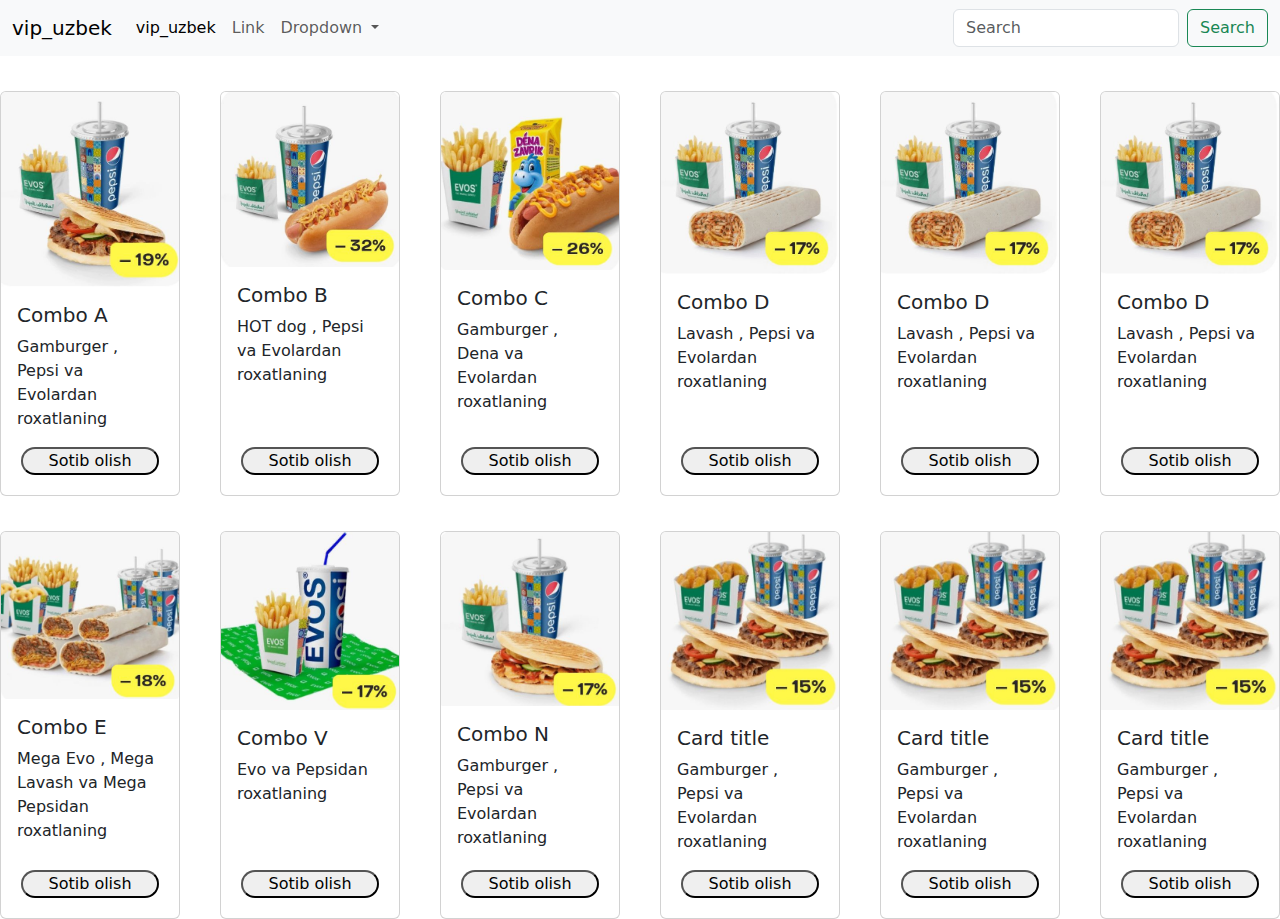
<file: тт/indexx.html>
<!DOCTYPE html>
<html lang="en">
<head>
    <meta charset="UTF-8">
    <meta name="viewport" content="width=device-width, initial-scale=1.0">
    <link rel="icon" type="image/icon" href="https://t3.ftcdn.net/jpg/05/44/37/98/360_F_544379875_FwY9sGNAEmAiNhfQg162czgyjI65rAXx.jpg">
    <link href="https://unpkg.com/aos@2.3.1/dist/aos.css" rel="stylesheet">
    <link rel="stylesheet" href="./stylee.css">
    <title>vip_uzbek</title>
</head>
<body>
    <!DOCTYPE html>
    <html lang="en">
    <head>
        <meta charset="UTF-8">
        <meta name="viewport" content="width=device-width, initial-scale=1.0">
        <link href="https://cdn.jsdelivr.net/npm/bootstrap@5.3.3/dist/css/bootstrap.min.css" rel="stylesheet" integrity="sha384-QWTKZyjpPEjISv5WaRU9OFeRpok6YctnYmDr5pNlyT2bRjXh0JMhjY6hW+ALEwIH" crossorigin="anonymous">
        <link rel="stylesheet" href="./style.css">
        <title>Dcument</title>
    </head>
    <body>
        <nav class="navbar navbar-expand-lg bg-body-tertiary">
            <div class="container-fluid">
              <a class="navbar-brand" href="#">vip_uzbek</a>
              <button class="navbar-toggler" type="button" data-bs-toggle="collapse" data-bs-target="#navbarSupportedContent" aria-controls="navbarSupportedContent" aria-expanded="false" aria-label="Toggle navigation">
                <span class="navbar-toggler-icon"></span>
              </button>
              <div class="collapse navbar-collapse" id="navbarSupportedContent">
                <ul class="navbar-nav me-auto mb-2 mb-lg-0">
                  <li class="nav-item">
                    <a class="nav-link active" aria-current="page" href="./index.html">vip_uzbek</a>
                  </li>
                  <li class="nav-item">
                    <a class="nav-link" href="#">Link</a>
                  </li>
                  <li class="nav-item dropdown">
                    <a class="nav-link dropdown-toggle" href="#" role="button" data-bs-toggle="dropdown" aria-expanded="false">
                      Dropdown
                    </a>
                    <ul class="dropdown-menu">
                      <li><a class="dropdown-item" href="./kiyin.html">kiyimlar</a></li>
                      <li><a class="dropdown-item" href="./indexx.html">Oziq ovqat</a></li>
                      <li><hr class="dropdown-divider"></li>
                    </ul>
                  </li>
                </ul>
                <form class="d-flex" role="search">
                  <input class="form-control me-2" type="search" placeholder="Search" aria-label="Search">
                  <button class="btn btn-outline-success" type="submit">Search</button>
                </form>
              </div>
            </div>
          </nav>
          <main>
           <div class="lll2">
            <div class="card" style="width: 18rem;">
                <img src="./img/ovqat1.jpg" class="card-img-top" alt="...">
                <div class="card-body">
                  <h5 class="card-title">Combo A</h5>
                  <p class="card-text">Gamburger , Pepsi va Evolardan roxatlaning</p>
                </div>
                <button>Sotib olish</button>
              </div>
            <div class="card" style="width: 18rem;">
                <img src="./img/ovqat2.jpg" class="card-img-top" alt="...">
                <div class="card-body">
                  <h5 class="card-title">Combo B</h5>
                  <p class="card-text">HOT dog , Pepsi va Evolardan roxatlaning</p>
                </div>
                <button>Sotib olish</button>
              </div>
            <div class="card" style="width: 18rem;">
                <img src="./img/ovqat3.jpg" class="card-img-top" alt="...">
                <div class="card-body">
                  <h5 class="card-title">Combo C</h5>
                  <p class="card-text">Gamburger , Dena va Evolardan roxatlaning</p>
                </div>
                <button>Sotib olish</button>
              </div>
            <div class="card" style="width: 18rem;">
                <img src="./img/ovqat4.jpg" class="card-img-top" alt="...">
                <div class="card-body">
                  <h5 class="card-title">Combo D</h5>
                  <p class="card-text">Lavash , Pepsi va Evolardan roxatlaning</p>
                </div>
                <button>Sotib olish</button>
              </div>
            <div class="card" style="width: 18rem;">
                <img src="./img/ovqat4.jpg" class="card-img-top" alt="...">
                <div class="card-body">
                  <h5 class="card-title">Combo D</h5>
                  <p class="card-text">Lavash , Pepsi va Evolardan roxatlaning</p>
                </div>
                <button>Sotib olish</button>
              </div>
            <div class="card" style="width: 18rem;">
                <img src="./img/ovqat4.jpg" class="card-img-top" alt="...">
                <div class="card-body">
                  <h5 class="card-title">Combo D</h5>
                  <p class="card-text">Lavash , Pepsi va Evolardan roxatlaning</p>
                </div>
                <button>Sotib olish</button>
              </div>
           </div>
              <div class="lll">
                <div class="card" style="width: 18rem;">
                    <img src="./img/ovqat5.jpg" class="card-img-top" alt="...">
                    <div class="card-body">
                      <h5 class="card-title">Combo E</h5>
                      <p class="card-text">Mega Evo , Mega Lavash va Mega Pepsidan roxatlaning</p>
                    </div>
                    <button>Sotib olish</button>
                  </div>
                <div class="card" style="width: 18rem;">
                    <img src="./img/ovqat6.jpg" class="card-img-top" alt="...">
                    <div class="card-body">
                      <h5 class="card-title">Combo V</h5>
                      <p class="card-text">Evo va Pepsidan roxatlaning</p>
                    </div>
                    <button>Sotib olish</button>
                  </div>
                <div class="card" style="width: 18rem;">
                    <img src="./img/ovqat7.jpg" class="card-img-top" alt="...">
                    <div class="card-body">
                      <h5 class="card-title">Combo N</h5>
                      <p class="card-text">Gamburger , Pepsi va Evolardan roxatlaning</p>
                    </div>
                    <button>Sotib olish</button>
                  </div>
                <div class="card" style="width: 18rem;">
                    <img src="./img/ovqat8.jpg" class="card-img-top" alt="...">
                    <div class="card-body">
                      <h5 class="card-title">Card title</h5>
                      <p class="card-text">Gamburger , Pepsi va Evolardan roxatlaning</p>
                    </div>
                    <button>Sotib olish</button>
                  </div>
                <div class="card" style="width: 18rem;">
                    <img src="./img/ovqat8.jpg" class="card-img-top" alt="...">
                    <div class="card-body">
                      <h5 class="card-title">Card title</h5>
                      <p class="card-text">Gamburger , Pepsi va Evolardan roxatlaning</p>
                    </div>
                    <button>Sotib olish</button>
                  </div>
                <div class="card" style="width: 18rem;">
                    <img src="./img/ovqat8.jpg" class="card-img-top" alt="...">
                    <div class="card-body">
                      <h5 class="card-title">Card title</h5>
                      <p class="card-text">Gamburger , Pepsi va Evolardan roxatlaning</p>
                    </div>
                    <button>Sotib olish</button>
                  </div>
              </div>
           
        </main>
           
                
              
                
        
        
                <script src="https://unpkg.com/aos@2.3.1/dist/aos.js"></script>
                <script>
                    AOS.init();
                  </script>
        <script src="https://cdn.jsdelivr.net/npm/bootstrap@5.3.3/dist/js/bootstrap.bundle.min.js" integrity="sha384-YvpcrYf0tY3lHB60NNkmXc5s9fDVZLESaAA55NDzOxhy9GkcIdslK1eN7N6jIeHz" crossorigin="anonymous"></script>
    </body>
    </html>

</body>
</html>
</file>
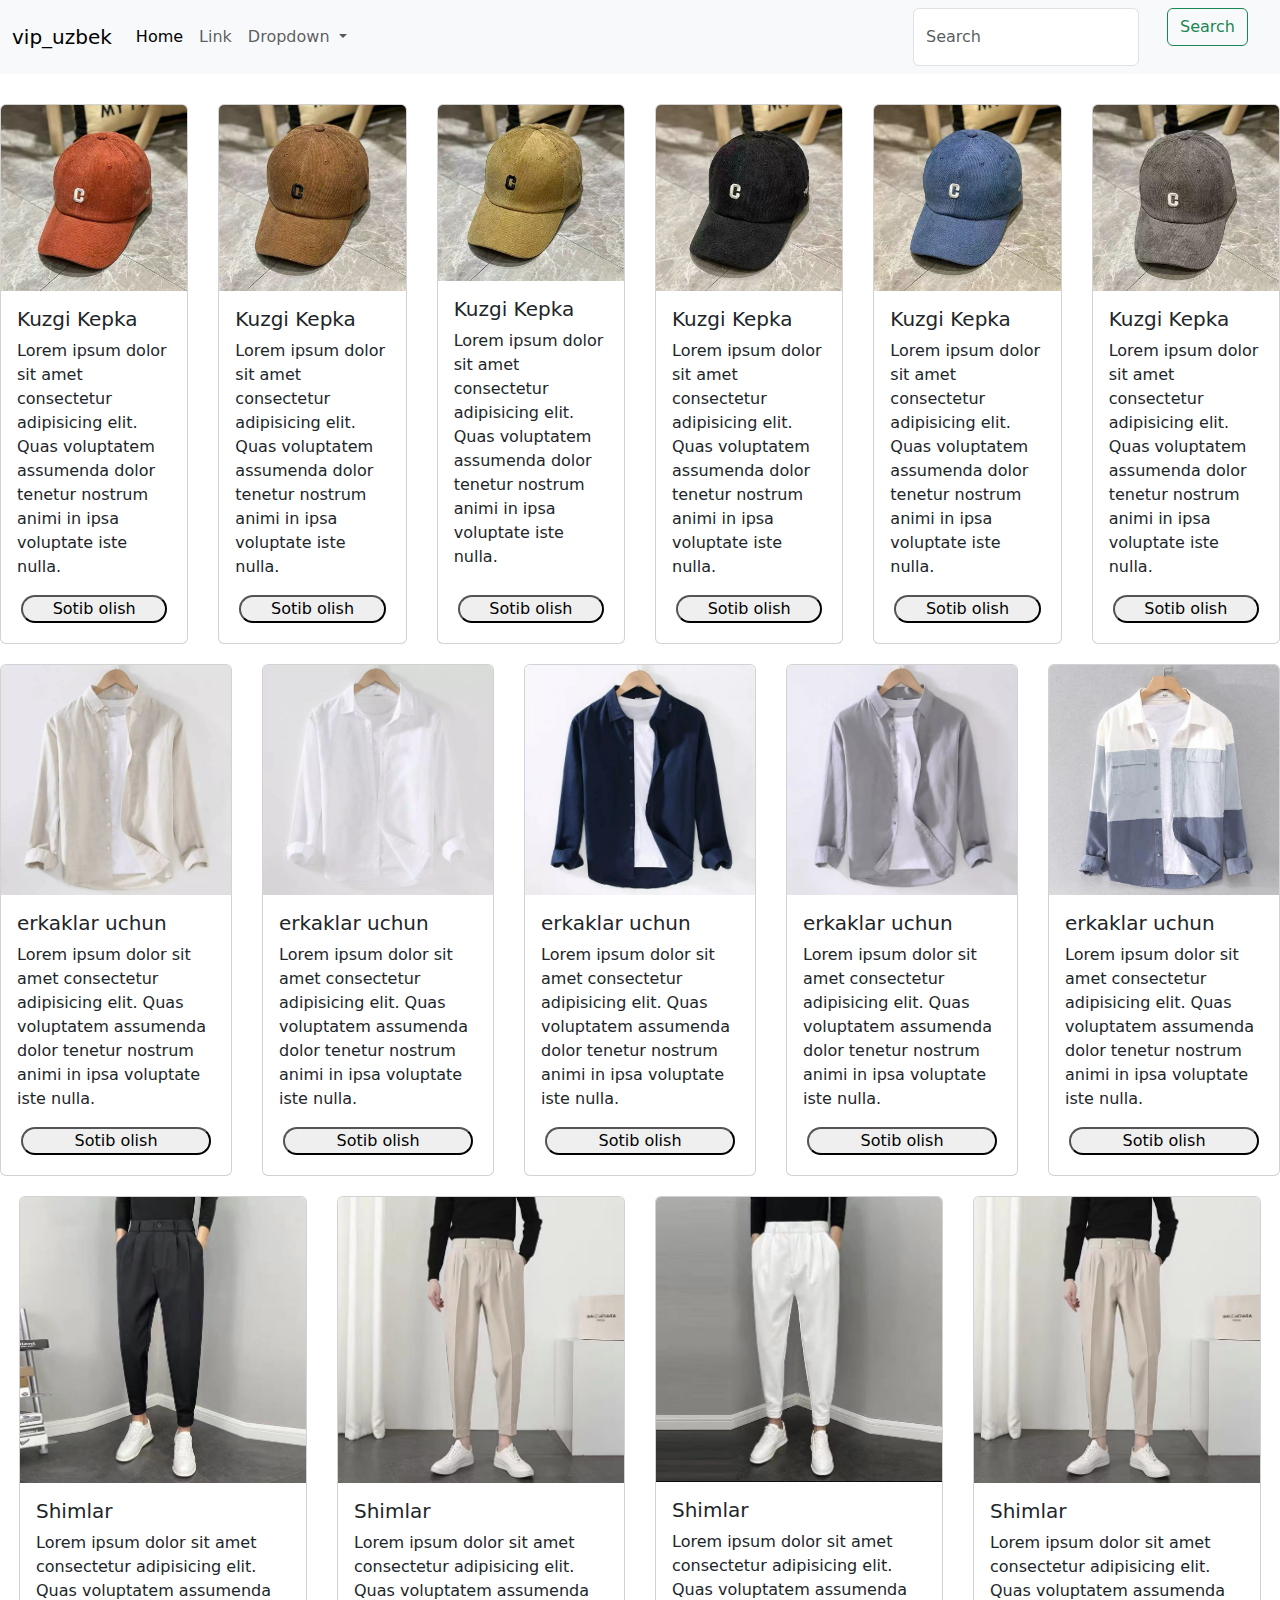
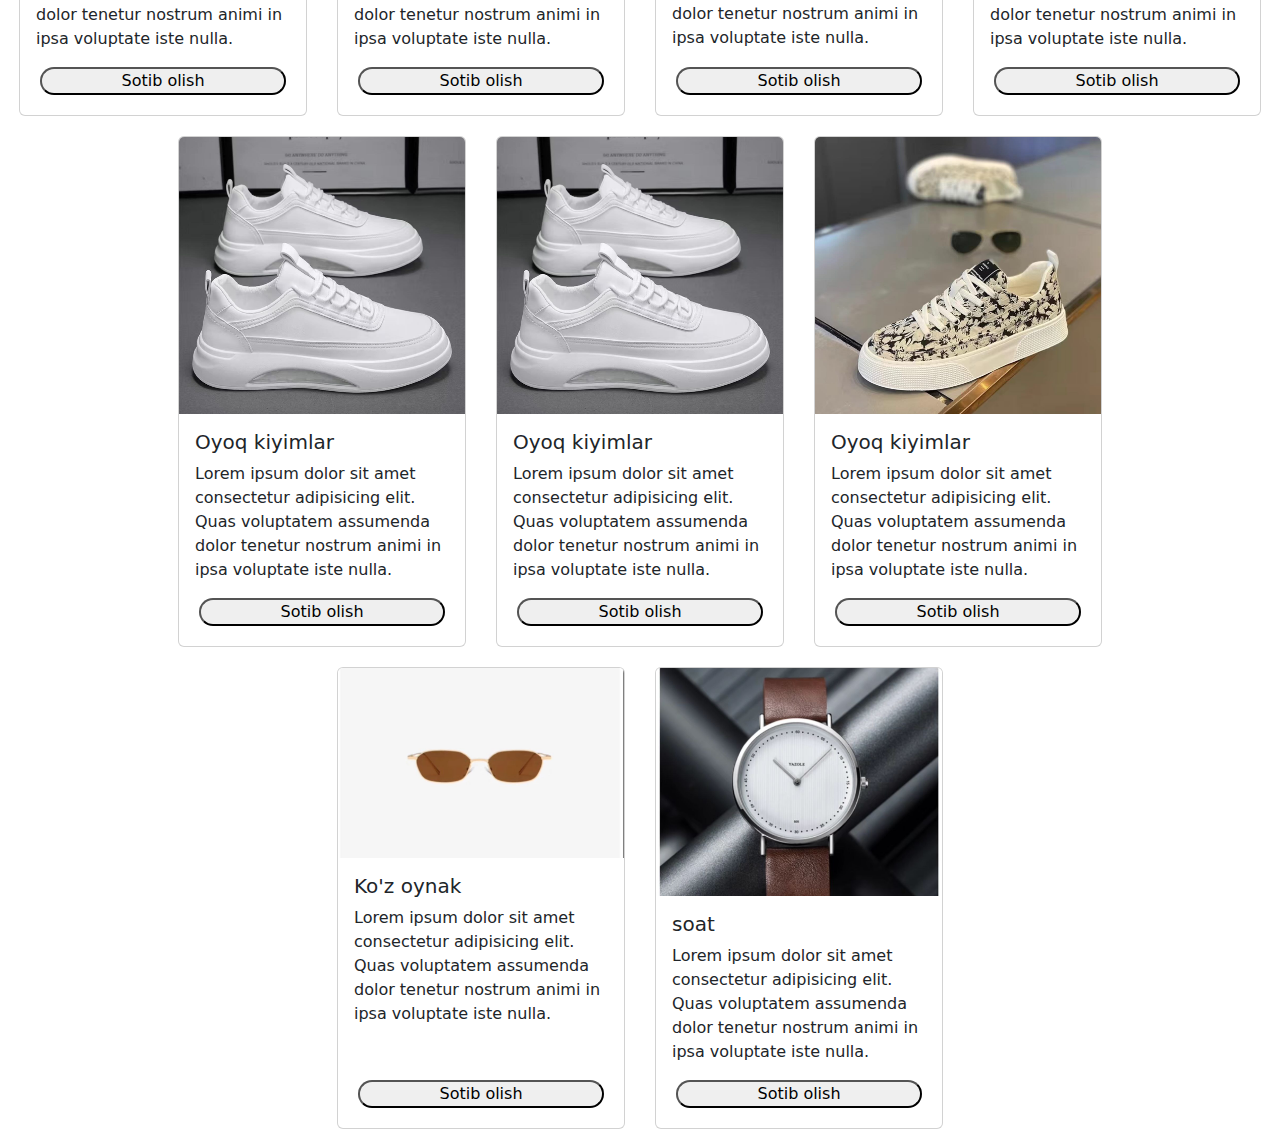
<file: тт/kiyin.html>
<!DOCTYPE html>
<html lang="en">
<head>
    <meta charset="UTF-8">
    <meta name="viewport" content="width=device-width, initial-scale=1.0">
    <link href="https://cdn.jsdelivr.net/npm/bootstrap@5.3.3/dist/css/bootstrap.min.css" rel="stylesheet" integrity="sha384-QWTKZyjpPEjISv5WaRU9OFeRpok6YctnYmDr5pNlyT2bRjXh0JMhjY6hW+ALEwIH" crossorigin="anonymous">
    <link rel="stylesheet" href="./kiyim.css">
    <title>Dcument</title>
</head>
<body>
    <nav class="navbar navbar-expand-lg bg-body-tertiary">
        <div class="container-fluid">
          <a class="navbar-brand" href="#">vip_uzbek</a>
          <button class="navbar-toggler" type="button" data-bs-toggle="collapse" data-bs-target="#navbarSupportedContent" aria-controls="navbarSupportedContent" aria-expanded="false" aria-label="Toggle navigation">
            <span class="navbar-toggler-icon"></span>
          </button>
          <div class="collapse navbar-collapse" id="navbarSupportedContent">
            <ul class="navbar-nav me-auto mb-2 mb-lg-0">
              <li class="nav-item">
                <a class="nav-link active" aria-current="page" href="./index.html">Home</a>
              </li>
              <li class="nav-item">
                <a class="nav-link" href="#">Link</a>
              </li>
              <li class="nav-item dropdown">
                <a class="nav-link dropdown-toggle" href="#" role="button" data-bs-toggle="dropdown" aria-expanded="false">
                  Dropdown
                </a>
                <ul class="dropdown-menu">
                  <li><a class="dropdown-item" href="./kiyin.html">kiyimlar</a></li>
                  <li><a class="dropdown-item" href="./indexx.html">Oziq ovqat</a></li>
                  <li><hr class="dropdown-divider"></li>
                </ul>
              </li>
            </ul>
            <form class="d-flex" role="search">
              <input class="form-control me-2" type="search" placeholder="Search" aria-label="Search">
              <button class="btn btn-outline-success" type="submit">Search</button>
            </form>
          </div>
        </div>
      </nav>
      <main>
        <div class="card" style="width: 18rem;">
            <img src="./img/k1.jpg" class="card-img-top" alt="...">
            <div class="card-body">
              <h5 class="card-title">Kuzgi Kepka</h5>
              <p class="card-text">Lorem ipsum dolor sit amet consectetur adipisicing elit. Quas voluptatem assumenda dolor tenetur nostrum animi in ipsa voluptate iste nulla.</p>
            </div>
            <button>Sotib olish</button>
            <div class="button"></div>
          </div>
        <div class="card" style="width: 18rem;">
            <img src="./img/k2.jpg" class="card-img-top" alt="...">
            <div class="card-body">
              <h5 class="card-title">Kuzgi Kepka</h5>
              <p class="card-text">Lorem ipsum dolor sit amet consectetur adipisicing elit. Quas voluptatem assumenda dolor tenetur nostrum animi in ipsa voluptate iste nulla.</p>
            </div>
            <button>Sotib olish</button>
            <div class="button"></div>
          </div>
        <div class="card" style="width: 18rem;">
            <img src="./img/k3.jpg" class="card-img-top" alt="...">
            <div class="card-body">
              <h5 class="card-title">Kuzgi Kepka</h5>
              <p class="card-text">Lorem ipsum dolor sit amet consectetur adipisicing elit. Quas voluptatem assumenda dolor tenetur nostrum animi in ipsa voluptate iste nulla.</p>
            </div>
            <button>Sotib olish</button>
            <div class="button"></div>
          </div>
        <div class="card" style="width: 18rem;">
            <img src="./img/k4.jpg" class="card-img-top" alt="...">
            <div class="card-body">
              <h5 class="card-title">Kuzgi Kepka</h5>
              <p class="card-text">Lorem ipsum dolor sit amet consectetur adipisicing elit. Quas voluptatem assumenda dolor tenetur nostrum animi in ipsa voluptate iste nulla.</p>
            </div>
            <button>Sotib olish</button>
            <div class="button"></div>
          </div>
        <div class="card" style="width: 18rem;">
            <img src="./img/k5.jpg" class="card-img-top" alt="...">
            <div class="card-body">
              <h5 class="card-title">Kuzgi Kepka</h5>
              <p class="card-text">Lorem ipsum dolor sit amet consectetur adipisicing elit. Quas voluptatem assumenda dolor tenetur nostrum animi in ipsa voluptate iste nulla.</p>
            </div>
            <button>Sotib olish</button>
            <div class="button"></div>
          </div>
        <div class="card" style="width: 18rem;">
            <img src="./img/k6.jpg" class="card-img-top" alt="...">
            <div class="card-body">
              <h5 class="card-title">Kuzgi Kepka</h5>
              <p class="card-text">Lorem ipsum dolor sit amet consectetur adipisicing elit. Quas voluptatem assumenda dolor tenetur nostrum animi in ipsa voluptate iste nulla.</p>
            </div>
            <button>Sotib olish</button>
            <div class="button"></div>
          </div>
    </main>
<div class="we">
  <div class="card" style="width: 18rem;">
    <img src="./img/w1.jpg" class="card-img-top" alt="...">
    <div class="card-body">
      <h5 class="card-title">erkaklar uchun</h5>
      <p class="card-text">Lorem ipsum dolor sit amet consectetur adipisicing elit. Quas voluptatem assumenda dolor tenetur nostrum animi in ipsa voluptate iste nulla.</p>
    </div>
    <button>Sotib olish</button>
    <div class="button"></div>
  </div>
  <div class="card" style="width: 18rem;">
    <img src="./img/w2.jpg" class="card-img-top" alt="...">
    <div class="card-body">
      <h5 class="card-title">erkaklar uchun</h5>
      <p class="card-text">Lorem ipsum dolor sit amet consectetur adipisicing elit. Quas voluptatem assumenda dolor tenetur nostrum animi in ipsa voluptate iste nulla.</p>
    </div>
    <button>Sotib olish</button>
    <div class="button"></div>
  </div>
  <div class="card" style="width: 18rem;">
    <img src="./img/w3.jpg" class="card-img-top" alt="...">
    <div class="card-body">
      <h5 class="card-title">erkaklar uchun</h5>
      <p class="card-text">Lorem ipsum dolor sit amet consectetur adipisicing elit. Quas voluptatem assumenda dolor tenetur nostrum animi in ipsa voluptate iste nulla.</p>
    </div>
    <button>Sotib olish</button>
    <div class="button"></div>
  </div>
  <div class="card" style="width: 18rem;">
    <img src="./img/w4.jpg" class="card-img-top" alt="...">
    <div class="card-body">
      <h5 class="card-title">erkaklar uchun</h5>
      <p class="card-text">Lorem ipsum dolor sit amet consectetur adipisicing elit. Quas voluptatem assumenda dolor tenetur nostrum animi in ipsa voluptate iste nulla.</p>
    </div>
    <button>Sotib olish</button>
    <div class="button"></div>
  </div>
  <div class="card" style="width: 18rem;">
    <img src="./img/w5.jpg" class="card-img-top" alt="...">
    <div class="card-body">
      <h5 class="card-title">erkaklar uchun</h5>
      <p class="card-text">Lorem ipsum dolor sit amet consectetur adipisicing elit. Quas voluptatem assumenda dolor tenetur nostrum animi in ipsa voluptate iste nulla.</p>
    </div>
    <button>Sotib olish</button>
    <div class="button"></div>
  </div>
</div>
<div class="sh">

  <div class="card" style="width: 18rem;">
    <img src="./img/sh1.jpg" class="card-img-top" alt="...">
    <div class="card-body">
      <h5 class="card-title">Shimlar</h5>
      <p class="card-text">Lorem ipsum dolor sit amet consectetur adipisicing elit. Quas voluptatem assumenda dolor tenetur nostrum animi in ipsa voluptate iste nulla.</p>
    </div>
    <button>Sotib olish</button>
    <div class="button"></div>
  </div> <div class="card" style="width: 18rem;">
    <img src="./img/sh2.jpg" class="card-img-top" alt="...">
    <div class="card-body">
      <h5 class="card-title">Shimlar</h5>
      <p class="card-text">Lorem ipsum dolor sit amet consectetur adipisicing elit. Quas voluptatem assumenda dolor tenetur nostrum animi in ipsa voluptate iste nulla.</p>
    </div>
    <button>Sotib olish</button>
    <div class="button"></div>
  </div> <div class="card" style="width: 18rem;">
    <img src="./img/sh3.jpg" class="card-img-top" alt="...">
    <div class="card-body">
      <h5 class="card-title">Shimlar</h5>
      <p class="card-text">Lorem ipsum dolor sit amet consectetur adipisicing elit. Quas voluptatem assumenda dolor tenetur nostrum animi in ipsa voluptate iste nulla.</p>
    </div>
    <button>Sotib olish</button>
    <div class="button"></div>
  </div>
  <div class="card" style="width: 18rem;">
    <img src="./img/sh4.jpg" class="card-img-top" alt="...">
    <div class="card-body">
      <h5 class="card-title">Shimlar</h5>
      <p class="card-text">Lorem ipsum dolor sit amet consectetur adipisicing elit. Quas voluptatem assumenda dolor tenetur nostrum animi in ipsa voluptate iste nulla.</p>
    </div>
    <button>Sotib olish</button>
    <div class="button"></div>
  </div>
</div>
<div class="o000">
  <div class="card" style="width: 18rem;">
    <img src="./img/o1.jpg" class="card-img-top" alt="...">
    <div class="card-body">
      <h5 class="card-title">Oyoq kiyimlar</h5>
      <p class="card-text">Lorem ipsum dolor sit amet consectetur adipisicing elit. Quas voluptatem assumenda dolor tenetur nostrum animi in ipsa voluptate iste nulla.</p>
    </div>
    <button>Sotib olish</button>
    <div class="button"></div>
  </div>
  <div class="o">
    <div class="card" style="width: 18rem;">
      <img src="./img/o2.jpg" class="card-img-top" alt="...">
      <div class="card-body">
        <h5 class="card-title">Oyoq kiyimlar</h5>
        <p class="card-text">Lorem ipsum dolor sit amet consectetur adipisicing elit. Quas voluptatem assumenda dolor tenetur nostrum animi in ipsa voluptate iste nulla.</p>
      </div>
      <button>Sotib olish</button>
      <div class="button"></div>
    </div>
  </div>
  <div class="o">
    <div class="card" style="width: 18rem;">
      <img src="./img/o3.jpg" class="card-img-top" alt="...">
      <div class="card-body">
        <h5 class="card-title">Oyoq kiyimlar</h5>
        <p class="card-text">Lorem ipsum dolor sit amet consectetur adipisicing elit. Quas voluptatem assumenda dolor tenetur nostrum animi in ipsa voluptate iste nulla.</p>
      </div>
      <button>Sotib olish</button>
      <div class="button"></div>
    </div>
  </div>
</div>
<div class="ak">
  <div class="card" style="width: 18rem;">
    <img src="./img/kk1.jpg" class="card-img-top" alt="...">
    <div class="card-body">
      <h5 class="card-title">Ko'z oynak</h5>
      <p class="card-text">Lorem ipsum dolor sit amet consectetur adipisicing elit. Quas voluptatem assumenda dolor tenetur nostrum animi in ipsa voluptate iste nulla.</p>
    </div>
    <button>Sotib olish</button>
    <div class="button"></div>
  </div>    <div class="card" style="width: 18rem;">
    <img src="./img/s1.jpg" class="card-img-top" alt="...">
    <div class="card-body">
      <h5 class="card-title">soat</h5>
      <p class="card-text">Lorem ipsum dolor sit amet consectetur adipisicing elit. Quas voluptatem assumenda dolor tenetur nostrum animi in ipsa voluptate iste nulla.</p>
    </div>
    <button>Sotib olish</button>
    <div class="button"></div>
  </div>
</div>


    <script src="https://cdn.jsdelivr.net/npm/bootstrap@5.3.3/dist/js/bootstrap.bundle.min.js" integrity="sha384-YvpcrYf0tY3lHB60NNkmXc5s9fDVZLESaAA55NDzOxhy9GkcIdslK1eN7N6jIeHz" crossorigin="anonymous"></script>
</body>
</html>
</file>
<file: тт/stylee.css>
*{
    padding: 0;
    margin: 0;
    text-decoration: none;
    list-style: none;
    /* background-color: gray; */
    font-family: system-ui, -apple-system, BlinkMacSystemFont, 'Segoe UI', Roboto, Oxygen, Ubuntu, Cantarell, 'Open Sans', 'Helvetica Neue', sans-serif;
}
.lll{
    display: flex;
    justify-content: center;
    margin-top: 35px;
    gap: 40px;
}
.lll2{
    justify-content: center;
    display: flex;
    margin-top: 35px;
    gap: 40px;
}
.lll button{
    margin-left: 20px;
    margin-right: 20px;
    margin-bottom: 20px;
    border-radius: 20px;
}
.lll2 button{
    margin-left: 20px;
    margin-right: 20px;
    margin-bottom: 20px;
    border-radius: 20px;
}
</file>
<file: тт/style.css>
*{
    margin: 0;
    padding: 0;
    text-decoration: none;
    list-style: none;
    cursor: cell;
}
</file>
<file: тт/kiyim.css>
*{
    padding: 0;
    margin: 0;
    text-decoration: none;
    list-style: none;
    /* background-color: gray; */
    font-family: system-ui, -apple-system, BlinkMacSystemFont, 'Segoe UI', Roboto, Oxygen, Ubuntu, Cantarell, 'Open Sans', 'Helvetica Neue', sans-serif;
}
main{
    justify-content: center;
    margin-top: 30px;
    gap: 30px;
    display: flex;
}
button{
    margin-left: 20px;
    margin-right: 20px;
    margin-bottom: 20px;
    border-radius: 20px;
}
.we{
    display: flex;
    gap: 30px;
    justify-content: center;
    margin-top: 20px;
}
.sh{
    display: flex;
    gap: 30px;
    justify-content: center;
    margin-top: 20px;
}
.o000{
    display: flex;
    gap: 30px;
    justify-content: center;
    margin-top: 20px;
}
.ak{
    display: flex;
    gap: 30px;
    justify-content: center;
    margin-top: 20px;  display: flex;
    gap: 30px;
    justify-content: center;
    margin-top: 20px;
}
</file>
